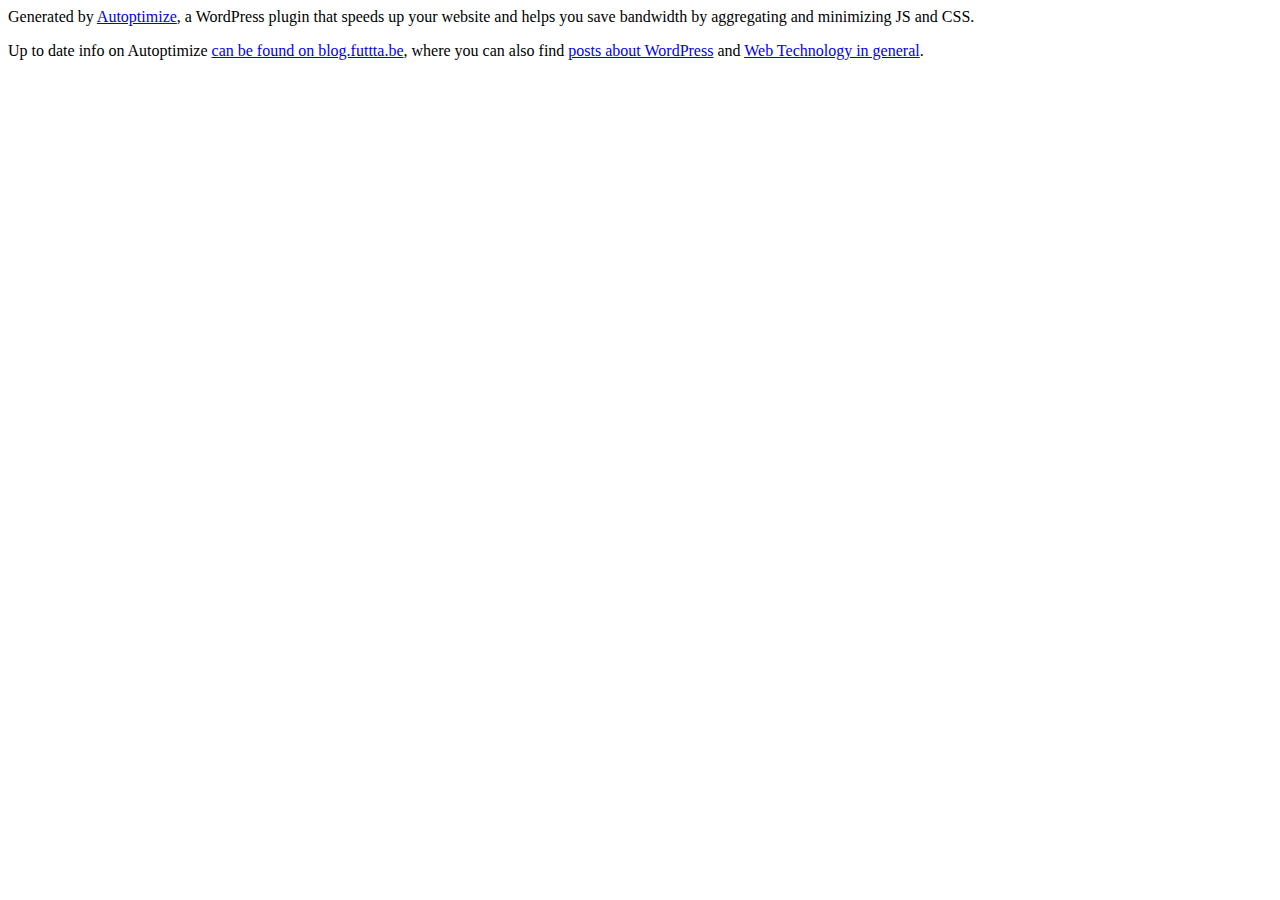
<file: wp-content/plugins/autoptimize/classes/external/index.html>
<html><body><p>Generated by <a href="http://wordpress.org/extend/plugins/autoptimize/">Autoptimize</a>, a WordPress plugin that speeds up your website and helps you save bandwidth by aggregating and minimizing JS and CSS.</p><p>Up to date info on Autoptimize <a href="http://blog.futtta.be/category/autoptimize/" title="more about atoptimize on my blog">can be found on blog.futtta.be</a>, where you can also find <a href="http://blog.futtta.be/category/wordpress" title="blog.futtta.be about WordPress">posts about WordPress</a> and <a href="http://blog.futtta.be/category/internet/" title="about browsers, development and mobile web on blog.futtta.be">Web Technology in general</a>.</p></body></html>
</file>
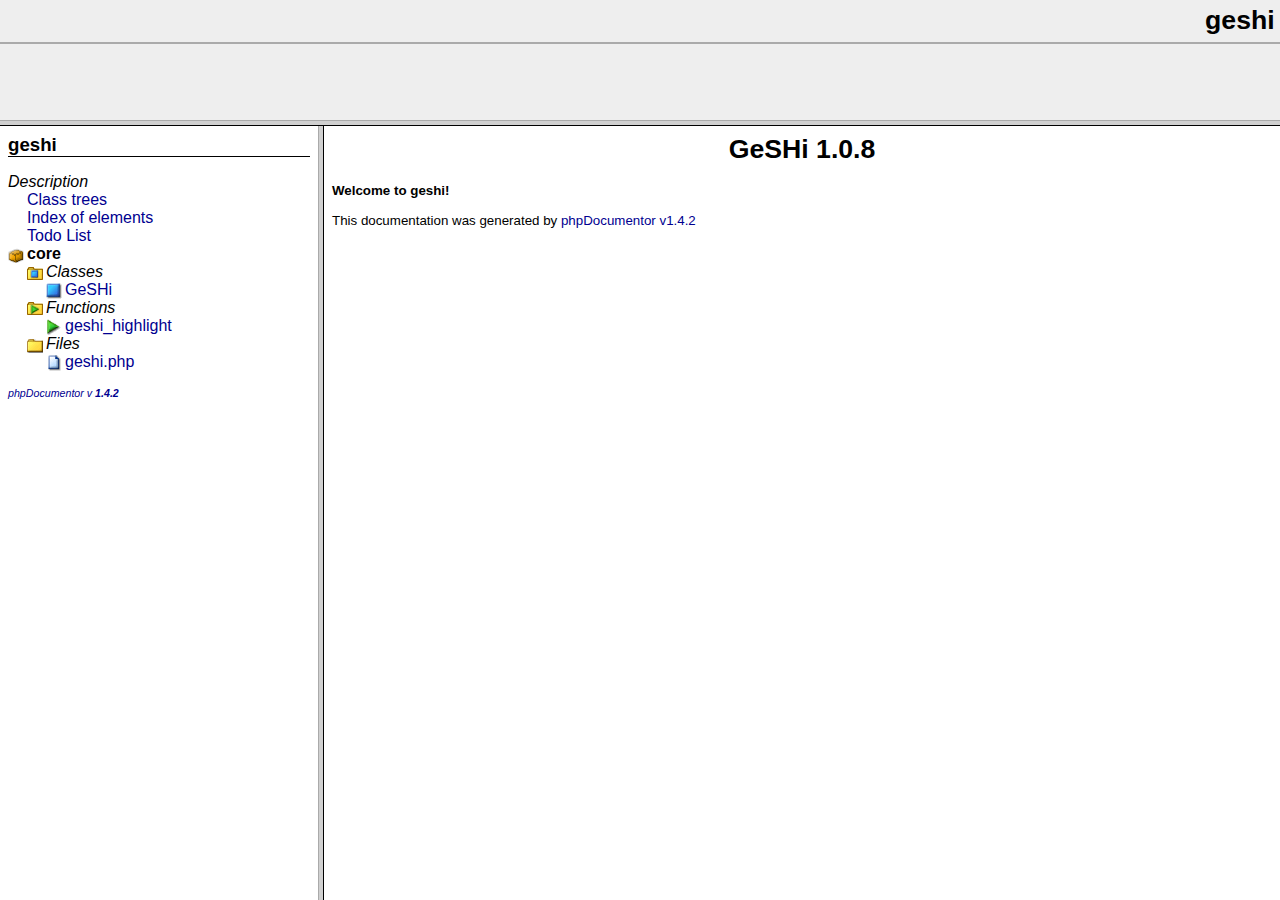
<file: wp-content/plugins/wp-synhighlight/geshi/docs/api/index.html>
<?xml version="1.0" encoding="iso-8859-1"?>
<!DOCTYPE html 
     PUBLIC "-//W3C//DTD XHTML 1.0 Transitional//FR"
     "http://www.w3.org/TR/xhtml1/DTD/xhtml1-frameset.dtd">
   <html xmlns="http://www.w3.org/1999/xhtml">
<head>
	<!-- Generated by phpDocumentor on Thu, 25 Dec 2008 14:34:34 +0100  -->
  <title>GeSHi 1.0.8</title>
  <meta http-equiv='Content-Type' content='text/html; charset=iso-8859-1'/>
</head>

<FRAMESET rows='120,*'>
	<FRAME src='packages.html' name='left_top' frameborder="1" bordercolor="#999999">
	<FRAMESET cols='25%,*'>
		<FRAME src='li_geshi.html' name='left_bottom' frameborder="1" bordercolor="#999999">
		<FRAME src='blank.html' name='right' frameborder="1" bordercolor="#999999">
	</FRAMESET>
	<NOFRAMES>
		<H2>Frame Alert</H2>
		<P>This document is designed to be viewed using the frames feature.
		If you see this message, you are using a non-frame-capable web client.</P>
	</NOFRAMES>
</FRAMESET>
</HTML>
</file>
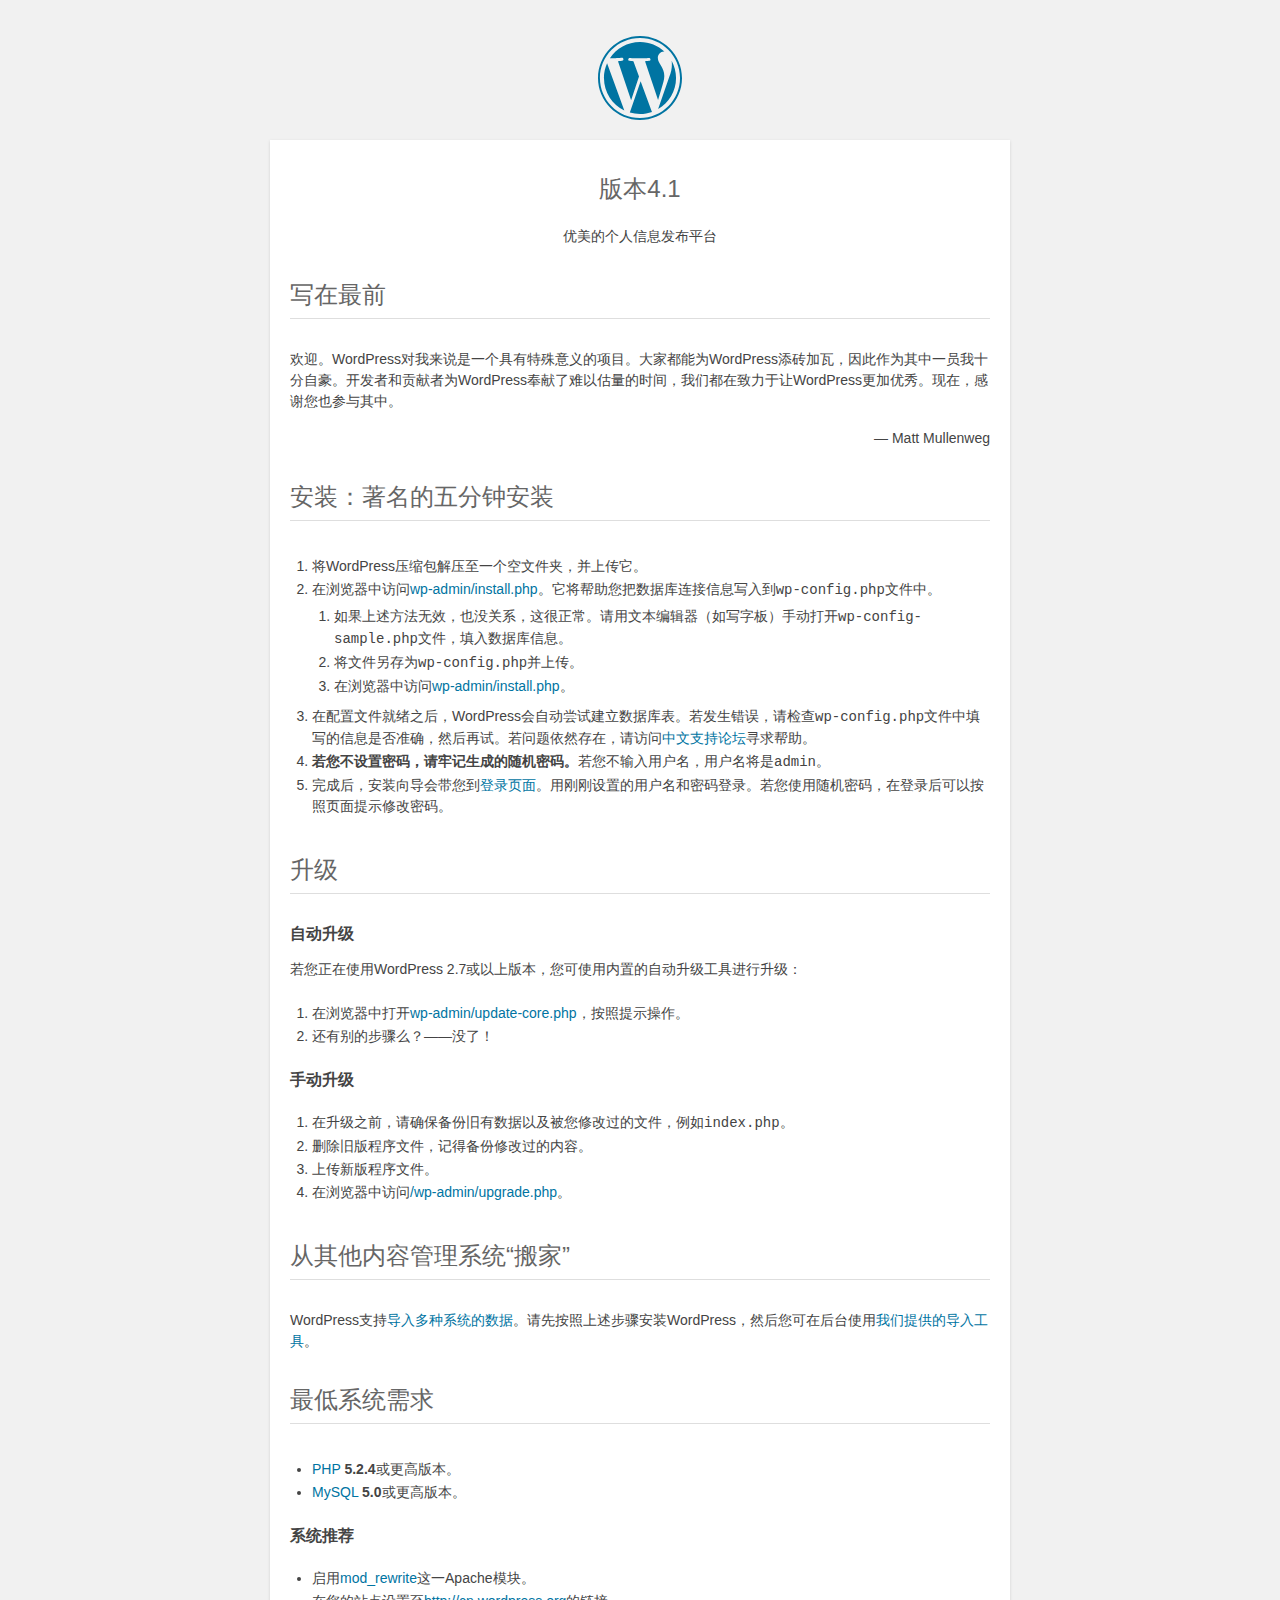
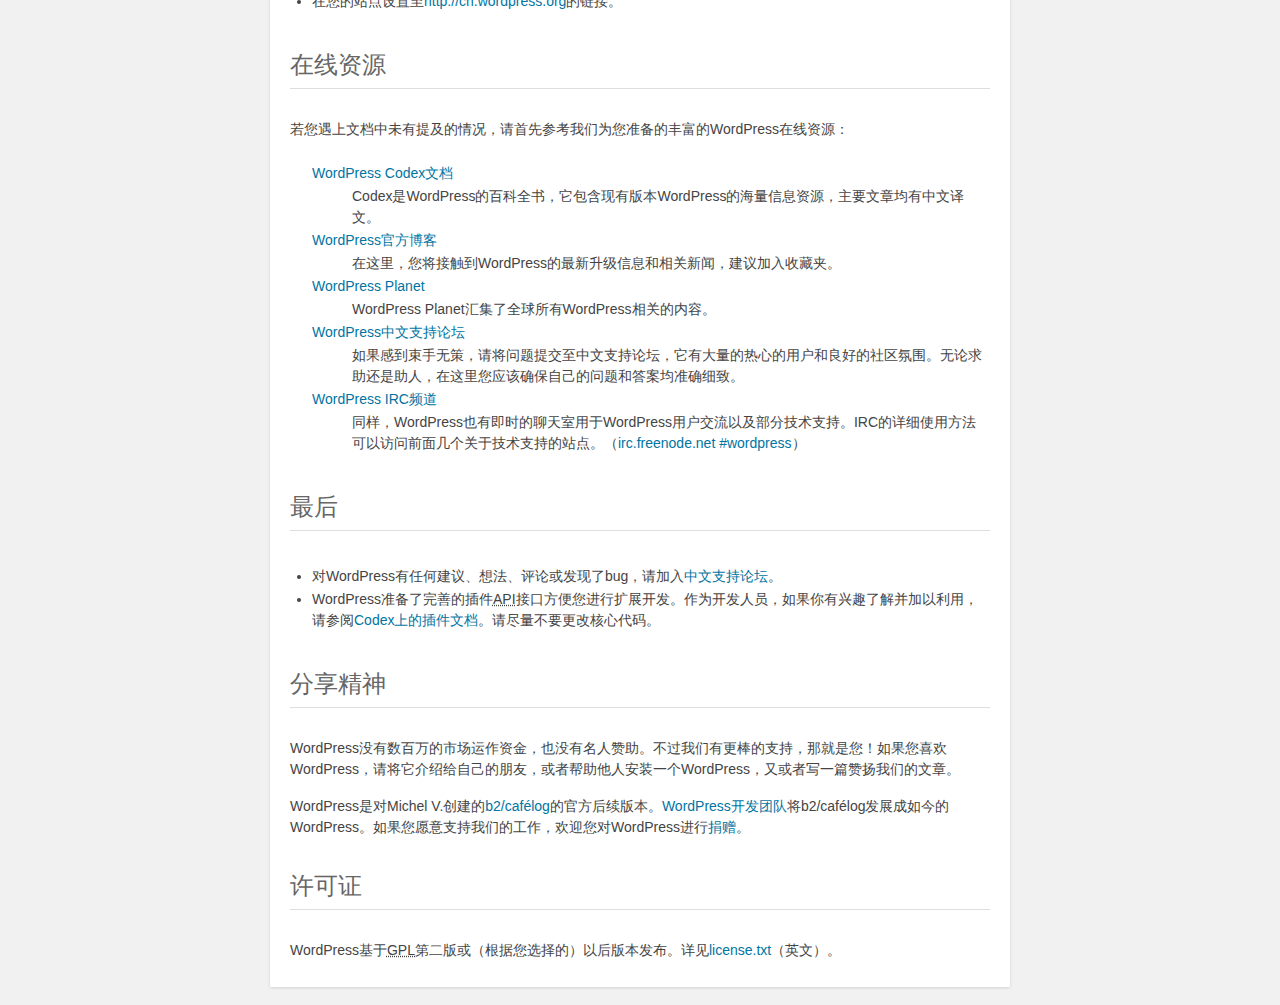
<file: readme.html>
<!DOCTYPE html>
<html>
<head>
	<meta name="viewport" content="width=device-width" />
	<meta http-equiv="Content-Type" content="text/html; charset=utf-8" />
	<title>WordPress &#8250; 说明</title>
	<link rel="stylesheet" href="wp-admin/css/install.css?ver=20100228" type="text/css" />
</head>
<body>
<h1 id="logo">
	<a href="https://wordpress.org/"><img alt="WordPress" src="wp-admin/images/wordpress-logo.png" /></a>
	<br /> 版本4.1
</h1>
<p style="text-align: center">优美的个人信息发布平台</p>

<h1>写在最前</h1>
<p>欢迎。WordPress对我来说是一个具有特殊意义的项目。大家都能为WordPress添砖加瓦，因此作为其中一员我十分自豪。开发者和贡献者为WordPress奉献了难以估量的时间，我们都在致力于让WordPress更加优秀。现在，感谢您也参与其中。</p>
<p style="text-align: right">&#8212; Matt Mullenweg</p>

<h1>安装：著名的五分钟安装</h1>
<ol>
	<li>将WordPress压缩包解压至一个空文件夹，并上传它。</li>
	<li>在浏览器中访问<span class="file"><a href="wp-admin/install.php">wp-admin/install.php</a></span>。它将帮助您把数据库连接信息写入到<code>wp-config.php</code>文件中。
		<ol>
			<li>如果上述方法无效，也没关系，这很正常。请用文本编辑器（如写字板）手动打开<code>wp-config-sample.php</code>文件，填入数据库信息。</li>
			<li>将文件另存为<code>wp-config.php</code>并上传。</li>
			<li>在浏览器中访问<span class="file"><a href="wp-admin/install.php">wp-admin/install.php</a></span>。</li>
		</ol>
	</li>
	<li>在配置文件就绪之后，WordPress会自动尝试建立数据库表。若发生错误，请检查<code>wp-config.php</code>文件中填写的信息是否准确，然后再试。若问题依然存在，请访问<a href="http://zh-cn.forums.wordpress.org/" title="WordPress支持论坛">中文支持论坛</a>寻求帮助。</li>
	<li><strong>若您不设置密码，请牢记生成的随机密码。</strong>若您不输入用户名，用户名将是<code>admin</code>。</li>
	<li>完成后，安装向导会带您到<a href="wp-login.php">登录页面</a>。用刚刚设置的用户名和密码登录。若您使用随机密码，在登录后可以按照页面提示修改密码。</li>
</ol>

<h1>升级</h1>
<h2>自动升级</h2>
<p>若您正在使用WordPress 2.7或以上版本，您可使用内置的自动升级工具进行升级：</p>
<ol>
	<li>在浏览器中打开<span class="file"><a href="wp-admin/update-core.php">wp-admin/update-core.php</a></span>，按照提示操作。</li>
	<li>还有别的步骤么？——没了！</li>
</ol>

<h2>手动升级</h2>
<ol>
	<li>在升级之前，请确保备份旧有数据以及被您修改过的文件，例如<code>index.php</code>。</li>
	<li>删除旧版程序文件，记得备份修改过的内容。</li>
	<li>上传新版程序文件。</li>
	<li>在浏览器中访问<span class="file"><a href="wp-admin/upgrade.php">/wp-admin/upgrade.php</a>。</span></li>
</ol>

<h1>从其他内容管理系统“搬家”</h1>
<p>WordPress支持<a href="http://codex.wordpress.org/Importing_Content">导入多种系统的数据</a>。请先按照上述步骤安装WordPress，然后您可在后台使用<a href="wp-admin/import.php" title="导入WordPress">我们提供的导入工具</a>。</p>

<h1>最低系统需求</h1>
<ul>
	<li><a href="http://php.net/">PHP</a> <strong>5.2.4</strong>或更高版本。</li>
	<li><a href="http://www.mysql.com/">MySQL</a> <strong>5.0</strong>或更高版本。</li>
</ul>

<h2>系统推荐</h2>
<ul>
	<li>启用<a href="http://httpd.apache.org/docs/2.2/mod/mod_rewrite.html">mod_rewrite</a>这一Apache模块。</li>
	<li>在您的站点设置至<a href="http://cn.wordpress.org/">http://cn.wordpress.org</a>的链接。</li>
</ul>

<h1>在线资源</h1>
<p>若您遇上文档中未有提及的情况，请首先参考我们为您准备的丰富的WordPress在线资源：</p>
<dl>
	<dt><a href="http://codex.wordpress.org/">WordPress Codex文档</a></dt>
		<dd>Codex是WordPress的百科全书，它包含现有版本WordPress的海量信息资源，主要文章均有中文译文。</dd>
	<dt><a href="https://wordpress.org/news/">WordPress官方博客</a></dt>
		<dd>在这里，您将接触到WordPress的最新升级信息和相关新闻，建议加入收藏夹。</dd>
	<dt><a href="https://planet.wordpress.org/">WordPress Planet</a></dt>
		<dd>WordPress Planet汇集了全球所有WordPress相关的内容。</dd>
	<dt><a href="https://zh-cn.forums.wordpress.org/forum/issues">WordPress中文支持论坛</a></dt>
		<dd>如果感到束手无策，请将问题提交至中文支持论坛，它有大量的热心的用户和良好的社区氛围。无论求助还是助人，在这里您应该确保自己的问题和答案均准确细致。</dd>
	<dt><a href="http://codex.wordpress.org/IRC">WordPress IRC频道</a></dt>
		<dd>同样，WordPress也有即时的聊天室用于WordPress用户交流以及部分技术支持。IRC的详细使用方法可以访问前面几个关于技术支持的站点。（<a href="irc://irc.freenode.net/wordpress">irc.freenode.net #wordpress</a>）</dd>
</dl>

<h1>最后</h1>
<ul>
	<li>对WordPress有任何建议、想法、评论或发现了bug，请加入<a href="http://zh-cn.forums.wordpress.org/">中文支持论坛</a>。</li>
	<li>WordPress准备了完善的插件<abbr title="应用编程接口">API</abbr>接口方便您进行扩展开发。作为开发人员，如果你有兴趣了解并加以利用，请参阅<a href="http://codex.wordpress.org/Plugin_API">Codex上的插件文档</a>。请尽量不要更改核心代码。</li>
</ul>

<h1>分享精神</h1>
<p>WordPress没有数百万的市场运作资金，也没有名人赞助。不过我们有更棒的支持，那就是您！如果您喜欢WordPress，请将它介绍给自己的朋友，或者帮助他人安装一个WordPress，又或者写一篇赞扬我们的文章。</p>

<p>WordPress是对Michel V.创建的<a href="http://cafelog.com/">b2/caf&#233;log</a>的官方后续版本。<a href="http://wordpress.org/about/">WordPress开发团队</a>将b2/caf&#233;log发展成如今的WordPress。如果您愿意支持我们的工作，欢迎您对WordPress进行<a href="http://wordpress.org/donate/">捐赠</a>。</p>

<h1>许可证</h1>
<p>WordPress基于<abbr title="GNU通用公共许可证">GPL</abbr>第二版或（根据您选择的）以后版本发布。详见<a href="license.txt">license.txt</a>（英文）。</p>

</body>
</html>
</file>
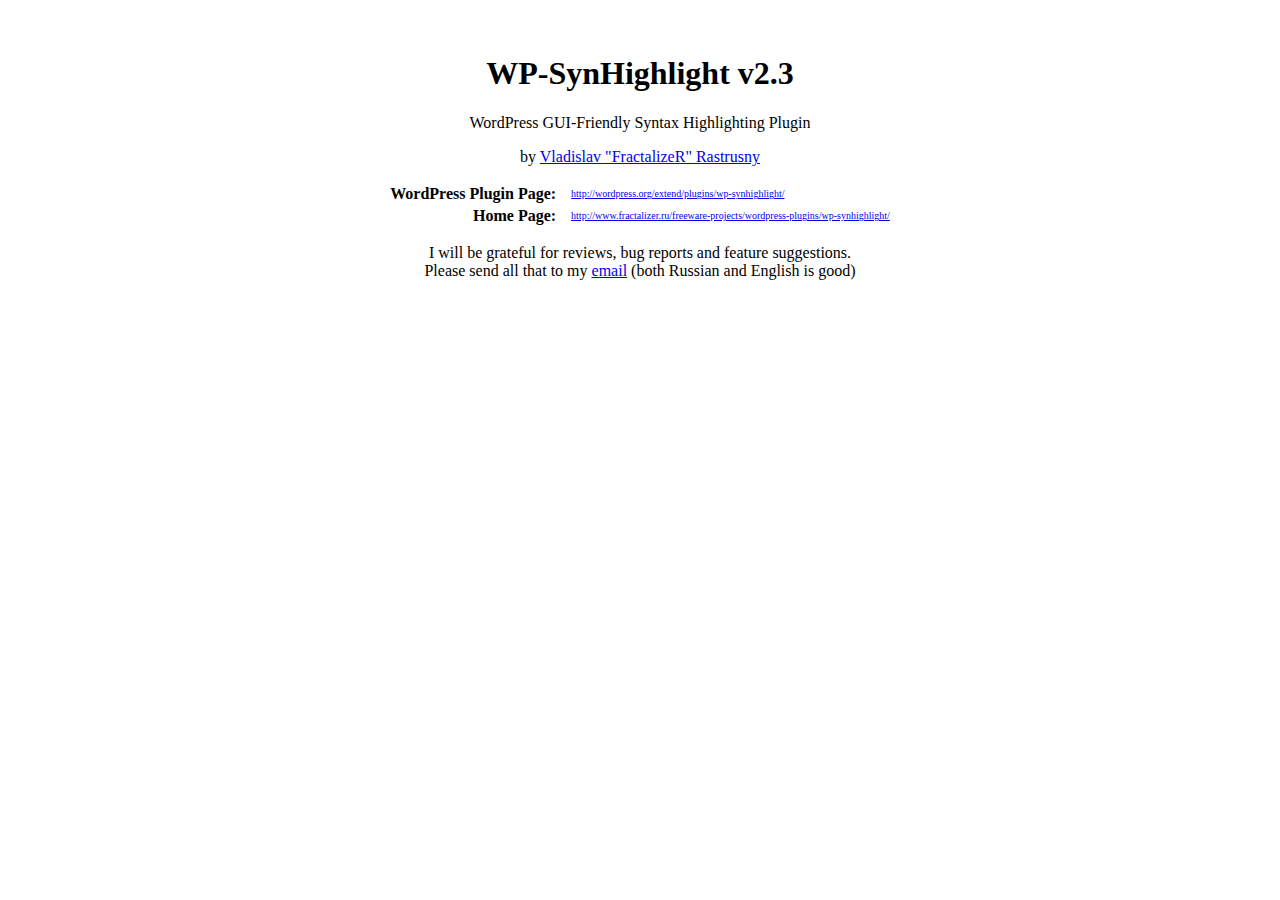
<file: wp-content/plugins/wp-synhighlight/About.html>
<!DOCTYPE html PUBLIC "-//W3C//DTD XHTML 1.0 Transitional//EN" "http://www.w3.org/TR/xhtml1/DTD/xhtml1-transitional.dtd">
<html xmlns="http://www.w3.org/1999/xhtml">
<head>
<meta http-equiv="Content-Type" content="text/html; charset=windows-1251" />
<title>About WP-SynHighlight</title>
<style type="text/css">
<!--
.small-links {
	font-size: x-small;
}
-->
</style>
</head>
<body>
<p align="center">&nbsp;</p>
<h1 align="center">WP-SynHighlight v2.3</h1>
<p align="center">WordPress GUI-Friendly Syntax Highlighting Plugin</p>
<p align="center">by <a href="mailto:FractalizeR@yandex.ru">Vladislav &quot;FractalizeR&quot; Rastrusny</a></p>
<table border="0" align="center">
  <tr>
    <th align="right" scope="row">WordPress Plugin Page: </th>
    <td width="7">&nbsp;</td>
    <td class="small-links"><a href="http://wordpress.org/extend/plugins/wp-synhighlight/" title="Downloads, statistics, etc." target="_blank">http://wordpress.org/extend/plugins/wp-synhighlight/</a></td>
  </tr>
  <tr>
    <th align="right" scope="row">Home Page:</th>
    <td width="7">&nbsp;</td>
    <td class="small-links"><a href="http://www.fractalizer.ru/freeware-projects/wordpress-plugins/wp-synhighlight/" title="Examples, basic info etc." target="_blank">http://www.fractalizer.ru/freeware-projects/wordpress-plugins/wp-synhighlight/</a></td>
  </tr>
</table>
<p align="center">I will be grateful for reviews, bug reports and feature suggestions.<br />
  Please send all that to my <a href="mailto:FractalizeR@yandex.ru">email</a> (both Russian and English is good)</p>
</body>
</html>
</file>
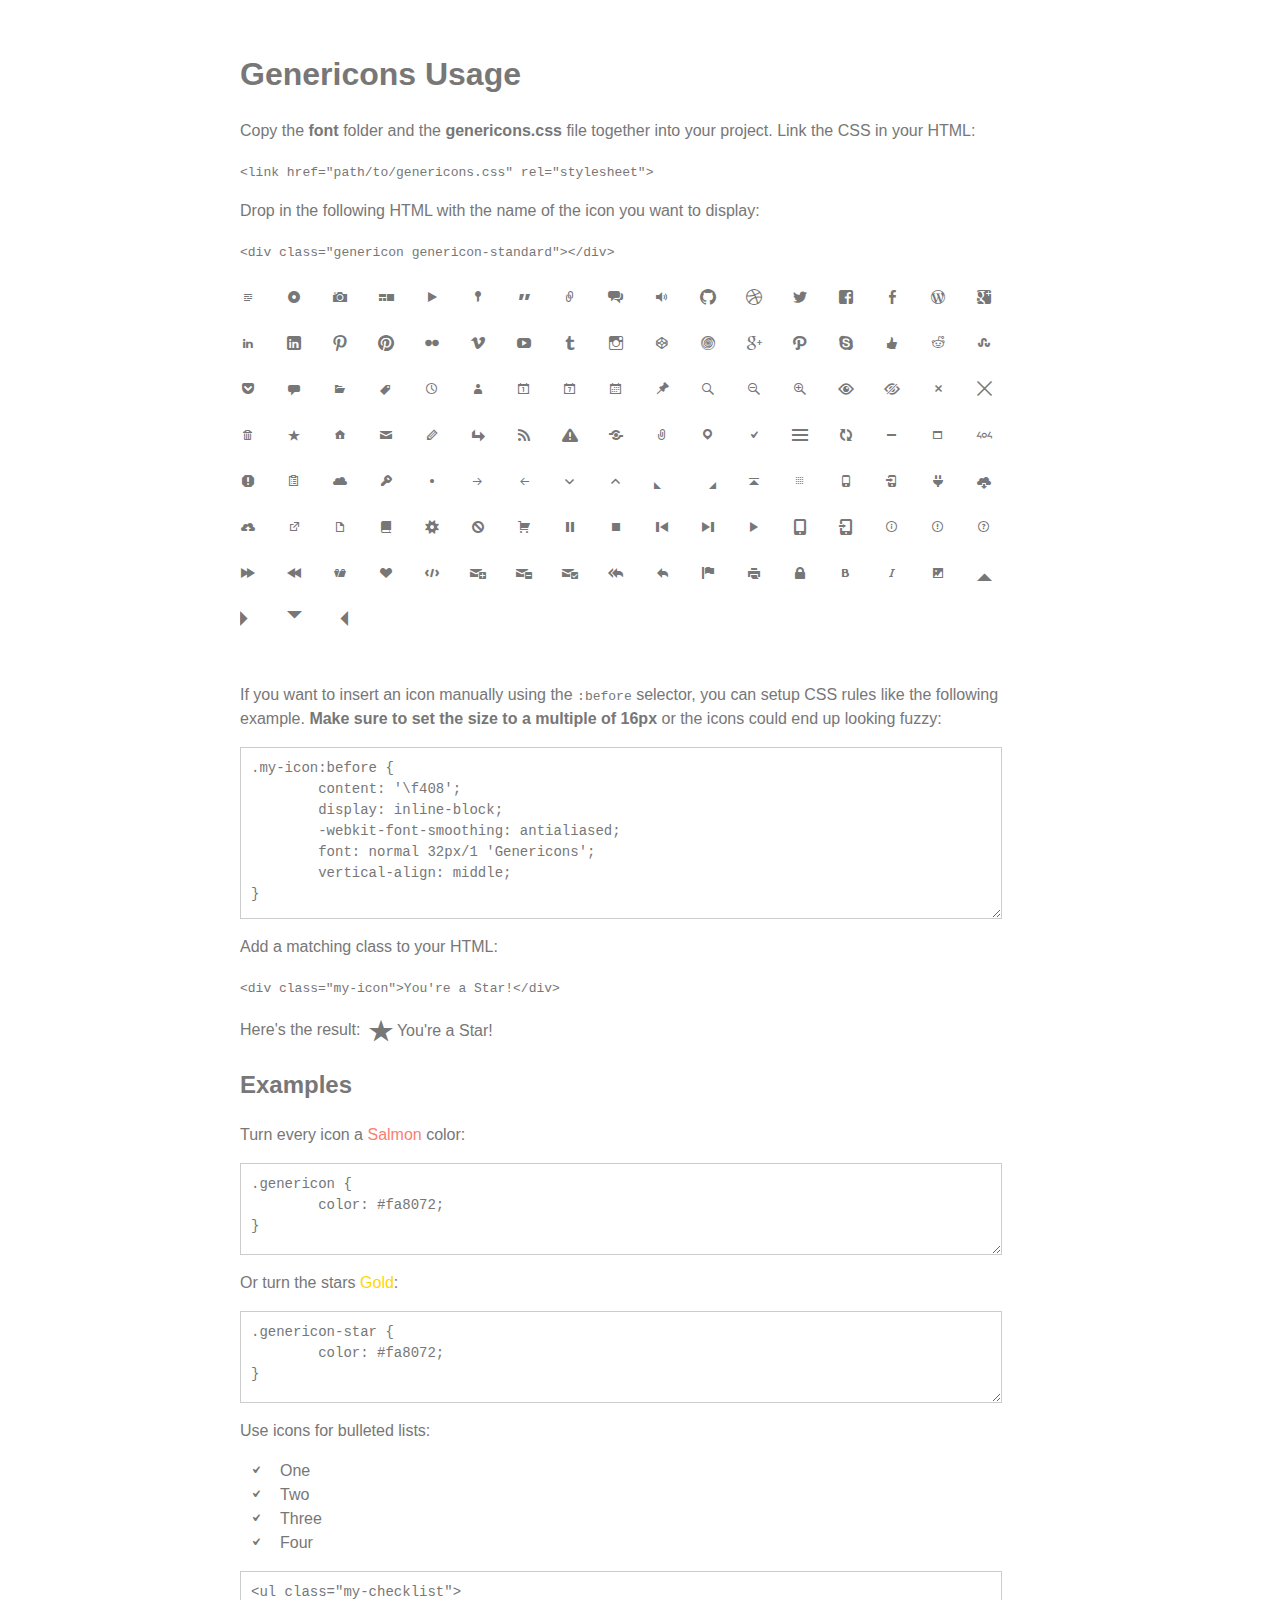
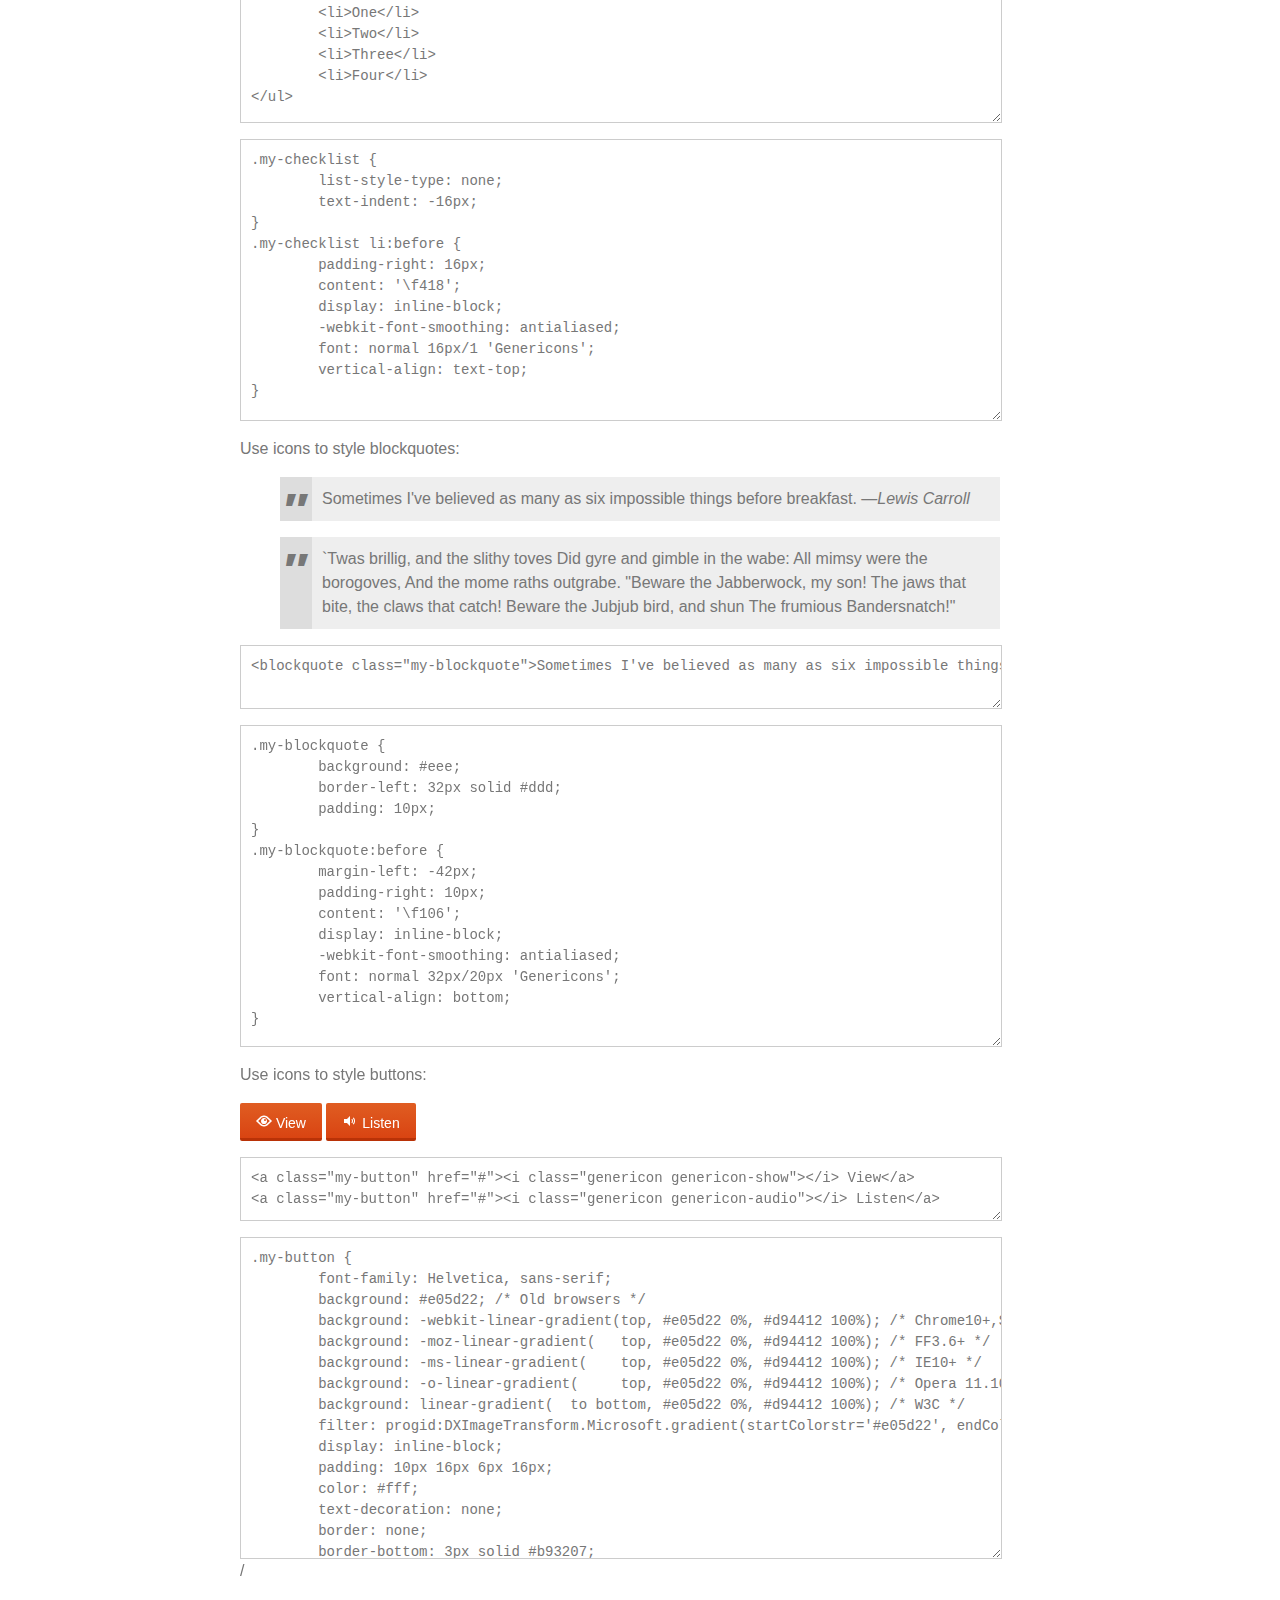
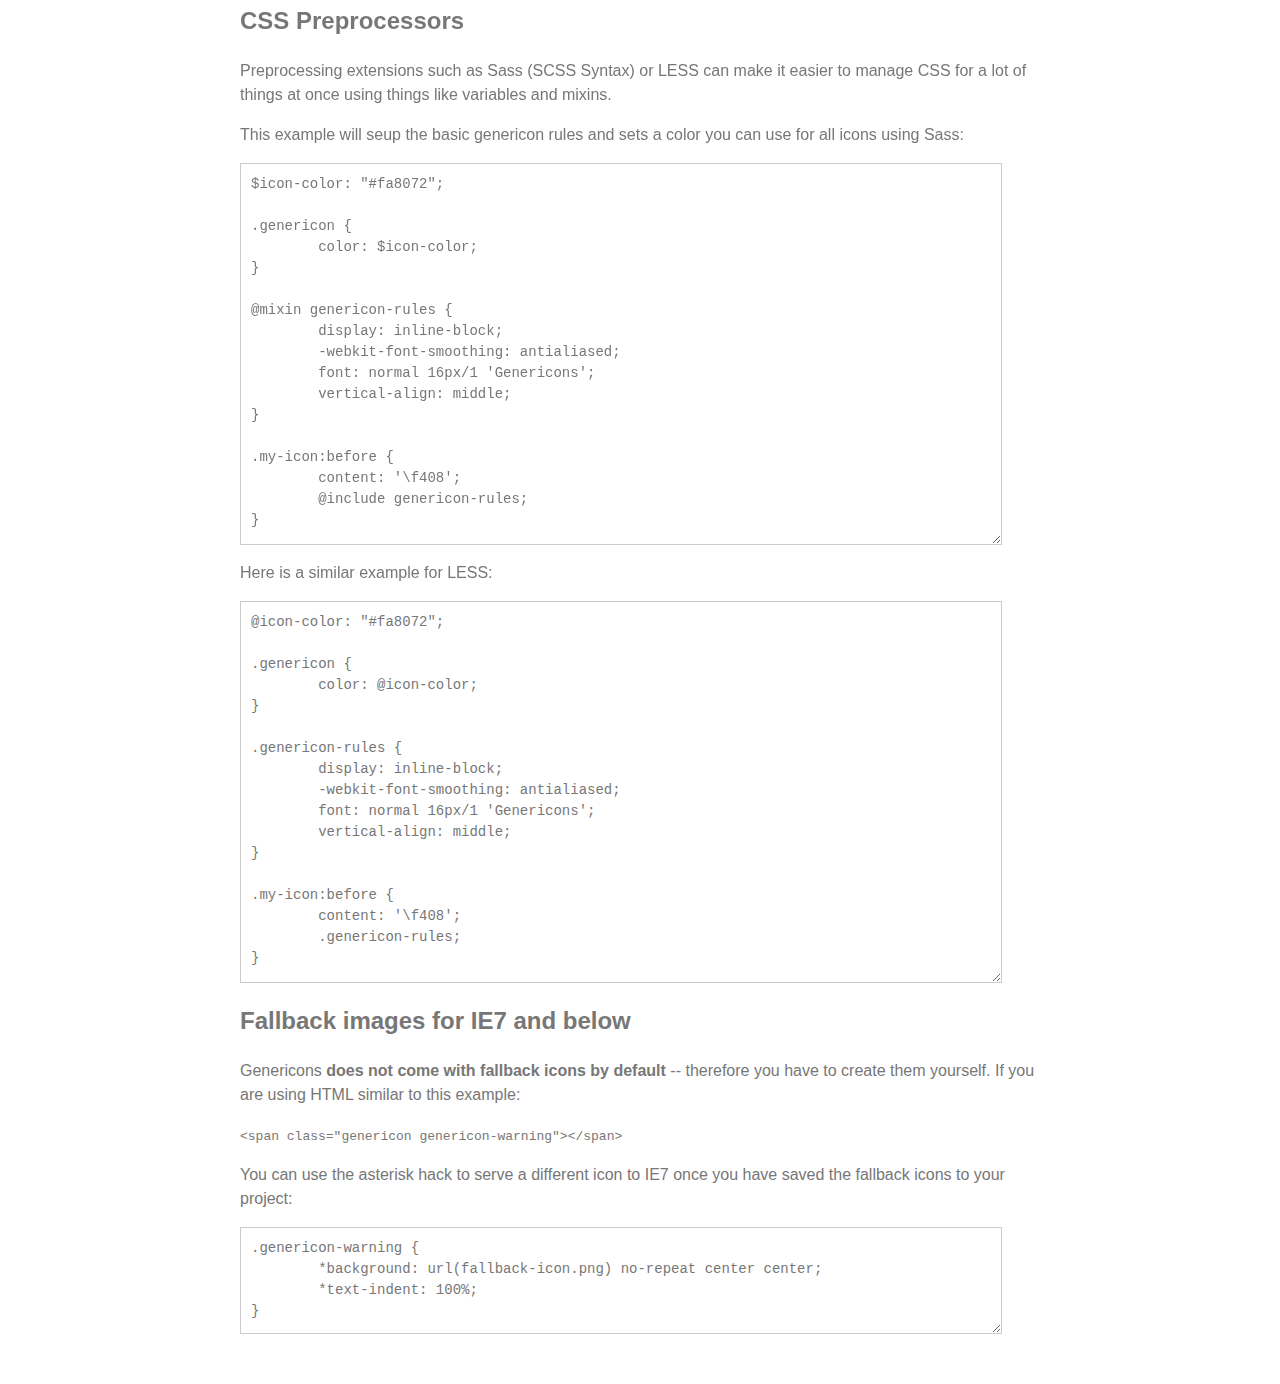
<file: wp-content/themes/twentyfourteen/genericons/example.html>
<!DOCTYPE html>
<html dir="ltr" lang="en">
<head>
<title>Genericons</title>
<link rel="stylesheet" href="genericons.css">
<style type="text/css">
body {
	font-family: sans-serif;
	line-height: 1.5;
	width: 800px;
	margin: 50px auto;
	color: #777;
	background: white;
}
.icons {
	overflow: hidden;
	padding: 10px 0;
}
.icons div {
	cursor: pointer;
	float: left;
	margin: 0 30px 30px 0;
}
.icons:hover div {
	background: #f7f7f7;
}
.code {
        display: block;
        font: 14px/1.5 monospace;
        width: 740px;
        white-space: pre;
        border: 1px solid #ccc;
        padding: 10px;
        color: #777;
        overflow: auto;
}
.my-icon:before {
	content: '\f408';
        display: inline-block;
        -webkit-font-smoothing: antialiased;
        font: normal 32px/1 'Genericons';
        vertical-align: middle;
}
/* For the Examples */
.my-checklist {
	list-style-type: none;
	text-indent: -16px;
}
.my-checklist li:before {
	padding-right: 16px;
	content: '\f418';
        display: inline-block;
        -webkit-font-smoothing: antialiased;
        font: normal 16px/1 'Genericons';
        vertical-align: text-top;
}
.my-blockquote {
	background: #eee;
	border-left: 32px solid #ddd;
	padding: 10px;
}
.my-blockquote:before {
	margin-left: -42px;
	padding-right: 10px;
        content: '\f106';
        display: inline-block;
        -webkit-font-smoothing: antialiased;
        font: normal 32px/20px 'Genericons';
        vertical-align: bottom;
}
.my-button {
	font-family: Helvetica, sans-serif;
	font-size: 14px;
	background: #e05d22; /* Old browsers */
	background: -webkit-linear-gradient(top, #e05d22 0%, #d94412 100%); /* Chrome10+,Safari5.1+ */
	background: -moz-linear-gradient(   top, #e05d22 0%, #d94412 100%); /* FF3.6+ */
	background: -ms-linear-gradient(    top, #e05d22 0%, #d94412 100%); /* IE10+ */
	background: -o-linear-gradient(     top, #e05d22 0%, #d94412 100%); /* Opera 11.10+ */
	background: linear-gradient(  to bottom, #e05d22 0%, #d94412 100%); /* W3C */
	filter: progid:DXImageTransform.Microsoft.gradient(startColorstr='#e05d22', endColorstr='#d94412', GradientType=0); /* IE6-9 */
	display: inline-block;
	padding: 10px 16px 4px 16px;
	color: #fff;
	text-decoration: none;
	border: none;
	border-bottom: 3px solid #b93207;
	border-radius: 2px;
}
.my-button:hover,
.my-button:focus {
	background: #ed6a31; /* Old browsers */
	background: -webkit-linear-gradient(top, #ed6a31 0%, #e55627 100%); /* Chrome10+,Safari5.1+ */
	background: -moz-linear-gradient(   top, #ed6a31 0%, #e55627 100%); /* FF3.6+ */
	background: -ms-linear-gradient(    top, #ed6a31 0%, #e55627 100%); /* IE10+ */
	background: -o-linear-gradient(     top, #ed6a31 0%, #e55627 100%); /* Opera 11.10+ */
	background: linear-gradient(  to bottom, #ed6a31 0%, #e55627 100%); /* W3C */
	filter: progid:DXImageTransform.Microsoft.gradient(startColorstr='#ed6a31', endColorstr='#e55627', GradientType=0); /* IE6-9 */
	outline: none;
}
.my-button:active {
	background: #d94412; /* Old browsers */
	background: -webkit-linear-gradient(top, #d94412 0%, #e05d22 100%); /* Chrome10+,Safari5.1+ */
	background: -moz-linear-gradient(   top, #d94412 0%, #e05d22 100%); /* FF3.6+ */
	background: -ms-linear-gradient(    top, #d94412 0%, #e05d22 100%); /* IE10+ */
	background: -o-linear-gradient(     top, #d94412 0%, #e05d22 100%); /* Opera 11.10+ */
	background: linear-gradient(  to bottom, #d94412 0%, #e05d22 100%); /* W3C */
	filter: progid:DXImageTransform.Microsoft.gradient(startColorstr='#d94412', endColorstr='#e05d22', GradientType=0); /* IE6-9 */
	border: none;
	border-top: 3px solid #b93207;
	padding: 6px 16px 7px 16px;
}
</style>
</head>
<body>

<div class="section">

	<h1>Genericons Usage</h1>

	<p>Copy the <strong>font</strong> folder and the <strong>genericons.css</strong> file together into your project. Link the CSS in your HTML:</p>

	<p><code>&lt;link href="path/to/genericons.css" rel="stylesheet"&gt;</code></p>

	<p>Drop in the following HTML with the name of the icon you want to display:</p>

	<p><code>&lt;div class="genericon genericon-standard"&gt;&lt;/div&gt;</code></p>

	<div class="icons">
	
		<!-- post formats -->
		<div alt="f100" class="genericon genericon-standard"></div>
		<div alt="f101" class="genericon genericon-aside"></div>
		<div alt="f102" class="genericon genericon-image"></div>
		<div alt="f103" class="genericon genericon-gallery"></div>
		<div alt="f104" class="genericon genericon-video"></div>
		<div alt="f105" class="genericon genericon-status"></div>
		<div alt="f106" class="genericon genericon-quote"></div>
		<div alt="f107" class="genericon genericon-link"></div>
		<div alt="f108" class="genericon genericon-chat"></div>
		<div alt="f109" class="genericon genericon-audio"></div>

		<!-- social icons -->
		<div alt="f200" class="genericon genericon-github"></div>
		<div alt="f201" class="genericon genericon-dribbble"></div>
		<div alt="f202" class="genericon genericon-twitter"></div>
		<div alt="f203" class="genericon genericon-facebook"></div>
		<div alt="f204" class="genericon genericon-facebook-alt"></div>
		<div alt="f205" class="genericon genericon-wordpress"></div>
		<div alt="f206" class="genericon genericon-googleplus"></div>
		<div alt="f207" class="genericon genericon-linkedin"></div>
		<div alt="f208" class="genericon genericon-linkedin-alt"></div>
		<div alt="f209" class="genericon genericon-pinterest"></div>
		<div alt="f210" class="genericon genericon-pinterest-alt"></div>
		<div alt="f211" class="genericon genericon-flickr"></div>
		<div alt="f212" class="genericon genericon-vimeo"></div>
		<div alt="f213" class="genericon genericon-youtube"></div>
		<div alt="f214" class="genericon genericon-tumblr"></div>
		<div alt="f215" class="genericon genericon-instagram"></div>
		<div alt="f216" class="genericon genericon-codepen"></div>
		<div alt="f217" class="genericon genericon-polldaddy"></div>
		<div alt="f218" class="genericon genericon-googleplus-alt"></div>
		<div alt="f219" class="genericon genericon-path"></div>
		<div alt="f220" class="genericon genericon-skype"></div>
		<div alt="f221" class="genericon genericon-digg"></div>
		<div alt="f222" class="genericon genericon-reddit"></div>
		<div alt="f223" class="genericon genericon-stumbleupon"></div>
		<div alt="f224" class="genericon genericon-pocket"></div>

		<!-- meta icons -->
		<div alt="f300" class="genericon genericon-comment"></div>
		<div alt="f301" class="genericon genericon-category"></div>
		<div alt="f302" class="genericon genericon-tag"></div>
		<div alt="f303" class="genericon genericon-time"></div>
		<div alt="f304" class="genericon genericon-user"></div>
		<div alt="f305" class="genericon genericon-day"></div>
		<div alt="f306" class="genericon genericon-week"></div>
		<div alt="f307" class="genericon genericon-month"></div>
		<div alt="f308" class="genericon genericon-pinned"></div>

		<!-- other icons -->
		<div alt="f400" class="genericon genericon-search"></div>
		<div alt="f401" class="genericon genericon-unzoom"></div>
		<div alt="f402" class="genericon genericon-zoom"></div>
		<div alt="f403" class="genericon genericon-show"></div>
		<div alt="f404" class="genericon genericon-hide"></div>
		<div alt="f405" class="genericon genericon-close"></div>
		<div alt="f406" class="genericon genericon-close-alt"></div>
		<div alt="f407" class="genericon genericon-trash"></div>
		<div alt="f408" class="genericon genericon-star"></div>
		<div alt="f409" class="genericon genericon-home"></div>
		<div alt="f410" class="genericon genericon-mail"></div>
		<div alt="f411" class="genericon genericon-edit"></div>
		<div alt="f412" class="genericon genericon-reply"></div>
		<div alt="f413" class="genericon genericon-feed"></div>
		<div alt="f414" class="genericon genericon-warning"></div>
		<div alt="f415" class="genericon genericon-share"></div>
		<div alt="f416" class="genericon genericon-attachment"></div>
		<div alt="f417" class="genericon genericon-location"></div>
		<div alt="f418" class="genericon genericon-checkmark"></div>
		<div alt="f419" class="genericon genericon-menu"></div>
		<div alt="f420" class="genericon genericon-refresh"></div>
		<div alt="f421" class="genericon genericon-minimize"></div>
		<div alt="f422" class="genericon genericon-maximize"></div>
		<div alt="f423" class="genericon genericon-404"></div>
		<div alt="f424" class="genericon genericon-spam"></div>
		<div alt="f425" class="genericon genericon-summary"></div>
		<div alt="f426" class="genericon genericon-cloud"></div>
		<div alt="f427" class="genericon genericon-key"></div>
		<div alt="f428" class="genericon genericon-dot"></div>
		<div alt="f429" class="genericon genericon-next"></div>
		<div alt="f430" class="genericon genericon-previous"></div>
		<div alt="f431" class="genericon genericon-expand"></div>
		<div alt="f432" class="genericon genericon-collapse"></div>
		<div alt="f433" class="genericon genericon-dropdown"></div>
		<div alt="f434" class="genericon genericon-dropdown-left"></div>
		<div alt="f435" class="genericon genericon-top"></div>
		<div alt="f436" class="genericon genericon-draggable"></div>
		<div alt="f437" class="genericon genericon-phone"></div>
		<div alt="f438" class="genericon genericon-send-to-phone"></div>
		<div alt="f439" class="genericon genericon-plugin"></div>
		<div alt="f440" class="genericon genericon-cloud-download"></div>
		<div alt="f441" class="genericon genericon-cloud-upload"></div>
		<div alt="f442" class="genericon genericon-external"></div>
		<div alt="f443" class="genericon genericon-document"></div>
		<div alt="f444" class="genericon genericon-book"></div>
		<div alt="f445" class="genericon genericon-cog"></div>
		<div alt="f446" class="genericon genericon-unapprove"></div>
		<div alt="f447" class="genericon genericon-cart"></div>
		<div alt="f448" class="genericon genericon-pause"></div>
		<div alt="f449" class="genericon genericon-stop"></div>
		<div alt="f450" class="genericon genericon-skip-back"></div>
		<div alt="f451" class="genericon genericon-skip-ahead"></div>
		<div alt="f452" class="genericon genericon-play"></div>
		<div alt="f453" class="genericon genericon-tablet"></div>
		<div alt="f454" class="genericon genericon-send-to-tablet"></div>
		<div alt="f455" class="genericon genericon-info"></div>
		<div alt="f456" class="genericon genericon-notice"></div>
		<div alt="f457" class="genericon genericon-help"></div>
		<div alt="f458" class="genericon genericon-fastforward"></div>
		<div alt="f459" class="genericon genericon-rewind"></div>
		<div alt="f460" class="genericon genericon-portfolio"></div>
		<div alt="f461" class="genericon genericon-heart"></div>
		<div alt="f462" class="genericon genericon-code"></div>
		<div alt="f463" class="genericon genericon-subscribe"></div>
		<div alt="f464" class="genericon genericon-unsubscribe"></div>
		<div alt="f465" class="genericon genericon-subscribed"></div>
		<div alt="f466" class="genericon genericon-reply-alt"></div>
		<div alt="f467" class="genericon genericon-reply-single"></div>
		<div alt="f468" class="genericon genericon-flag"></div>
		<div alt="f469" class="genericon genericon-print"></div>
		<div alt="f470" class="genericon genericon-lock"></div>
		<div alt="f471" class="genericon genericon-bold"></div>
		<div alt="f472" class="genericon genericon-italic"></div>
		<div alt="f473" class="genericon genericon-picture"></div>

		<!-- generic shapes -->
		<div alt="f500" class="genericon genericon-uparrow"></div>
		<div alt="f501" class="genericon genericon-rightarrow"></div>
		<div alt="f502" class="genericon genericon-downarrow"></div>
		<div alt="f503" class="genericon genericon-leftarrow"></div>

	</div>

	<p>If you want to insert an icon manually using the <code>:before</code> selector, you can setup CSS rules like the following example. <strong>Make sure to set the size to a multiple of 16px</strong> or the icons could end up looking fuzzy:</p>

<p><textarea class="code" style="min-height: 150px;" onclick="select();">.my-icon:before {
	content: '\f408';
        display: inline-block;
        -webkit-font-smoothing: antialiased;
        font: normal 32px/1 'Genericons';
        vertical-align: middle;
}</textarea></p>

	<p>Add a matching class to your HTML:</p>

	<p><code>&lt;div class="my-icon"&gt;You're a Star!&lt;/div&gt;</code></p>

	<p>Here's the result: <span class="my-icon">You're a Star!</span></p>

	<h2>Examples</h2>

	<p>Turn every icon a <span style="color: #fa8072;">Salmon</span> color:</p>

<p><textarea class="code" style="min-height: 70px" onclick="select();">
.genericon {
	color: #fa8072;
}</textarea></p>

	<p>Or turn the stars <span style="color: #ffd700;">Gold</span>:</p>

<p><textarea class="code" style="min-height: 70px" onclick="select();">
.genericon-star {
	color: #fa8072;
}</textarea></p>

	<p>Use icons for bulleted lists:</p>

	<ul class="my-checklist">
		<li>One</li>
		<li>Two</li>
		<li>Three</li>
		<li>Four</li>
	</ul>

<p><textarea class="code" style="min-height: 130px" onclick="select();">
<ul class="my-checklist">
	<li>One</li>
	<li>Two</li>
	<li>Three</li>
	<li>Four</li>
</ul></textarea></p>

<p><textarea class="code" style="min-height: 260px;" onclick="select();">
.my-checklist {
	list-style-type: none;
	text-indent: -16px;
}
.my-checklist li:before {
	padding-right: 16px;
	content: '\f418';
        display: inline-block;
        -webkit-font-smoothing: antialiased;
        font: normal 16px/1 'Genericons';
        vertical-align: text-top;
}</textarea></p>

	<p>Use icons to style blockquotes:</p>

	<blockquote class="my-blockquote">Sometimes I've believed as many as six impossible things before breakfast. &mdash;<em>Lewis Carroll</em></blockquote>
	<blockquote class="my-blockquote">`Twas brillig, and the slithy toves Did gyre and gimble in the wabe: All mimsy were the borogoves, And the mome raths outgrabe. "Beware the Jabberwock, my son!  The jaws that bite, the claws that catch!  Beware the Jubjub bird, and shun The frumious Bandersnatch!"</blockquote>

<p><textarea class="code" style="min-height: 40px;" onclick="select();"><blockquote class="my-blockquote">Sometimes I've believed as many as six impossible things before breakfast. &mdash;<em>Lewis Carroll</em></blockquote></textarea></p>

<p><textarea class="code" style="min-height: 300px;" onclick="select();">
.my-blockquote {
	background: #eee;
	border-left: 32px solid #ddd;
	padding: 10px;
}
.my-blockquote:before {
	margin-left: -42px;
	padding-right: 10px;
        content: '\f106';
        display: inline-block;
        -webkit-font-smoothing: antialiased;
        font: normal 32px/20px 'Genericons';
        vertical-align: bottom;
} </textarea></p>

	<p>Use icons to style buttons:</p>

	<a class="my-button" href="javascript:void()"><i class="genericon genericon-show"></i> View</a>
	<a class="my-button" href="javascript:void()"><i class="genericon genericon-audio"></i> Listen</a>

<p><textarea class="code" style="min-height: 40px;" onclick="select();"><a class="my-button" href="#"><i class="genericon genericon-show"></i> View</a>
<a class="my-button" href="#"><i class="genericon genericon-audio"></i> Listen</a></textarea></p>

<p><textarea class="code" style="min-height: 300px;" onclick="select();">
.my-button {
	font-family: Helvetica, sans-serif;
	background: #e05d22; /* Old browsers */
	background: -webkit-linear-gradient(top, #e05d22 0%, #d94412 100%); /* Chrome10+,Safari5.1+ */
	background: -moz-linear-gradient(   top, #e05d22 0%, #d94412 100%); /* FF3.6+ */
	background: -ms-linear-gradient(    top, #e05d22 0%, #d94412 100%); /* IE10+ */
	background: -o-linear-gradient(     top, #e05d22 0%, #d94412 100%); /* Opera 11.10+ */
	background: linear-gradient(  to bottom, #e05d22 0%, #d94412 100%); /* W3C */
	filter: progid:DXImageTransform.Microsoft.gradient(startColorstr='#e05d22', endColorstr='#d94412', GradientType=0); /* IE6-9 */
	display: inline-block;
	padding: 10px 16px 6px 16px;
	color: #fff;
	text-decoration: none;
	border: none;
	border-bottom: 3px solid #b93207;
	border-radius: 2px;
}

.my-button:hover,
.my-button:focus {
	background: #ed6a31; /* Old browsers */
	background: -webkit-linear-gradient(top, #ed6a31 0%, #e55627 100%); /* Chrome10+,Safari5.1+ */
	background: -moz-linear-gradient(   top, #ed6a31 0%, #e55627 100%); /* FF3.6+ */
	background: -ms-linear-gradient(    top, #ed6a31 0%, #e55627 100%); /* IE10+ */
	background: -o-linear-gradient(     top, #ed6a31 0%, #e55627 100%); /* Opera 11.10+ */
	background: linear-gradient(  to bottom, #ed6a31 0%, #e55627 100%); /* W3C */
	filter: progid:DXImageTransform.Microsoft.gradient(startColorstr='#ed6a31', endColorstr='#e55627', GradientType=0); /* IE6-9 */
	outline: none;
}

.my-button:active {
	background: #d94412; /* Old browsers */
	background: -webkit-linear-gradient(top, #d94412 0%, #e05d22 100%); /* Chrome10+,Safari5.1+ */
	background: -moz-linear-gradient(   top, #d94412 0%, #e05d22 100%); /* FF3.6+ */
	background: -ms-linear-gradient(    top, #d94412 0%, #e05d22 100%); /* IE10+ */
	background: -o-linear-gradient(     top, #d94412 0%, #e05d22 100%); /* Opera 11.10+ */
	background: linear-gradient(  to bottom, #d94412 0%, #e05d22 100%); /* W3C */
	filter: progid:DXImageTransform.Microsoft.gradient(startColorstr='#d94412', endColorstr='#e05d22', GradientType=0); /* IE6-9 */
	border: none;
	border-top: 3px solid #b93207;
	padding: 6px 16px 10px 16px;
}</textarea>/</p>

	<h2>CSS Preprocessors</h2>

	<p>Preprocessing extensions such as Sass (SCSS Syntax) or LESS</a> can make it easier to manage CSS for a lot of things at once using things like variables and mixins.</p>

	<p>This example will seup the basic genericon rules and sets a color you can use for all icons using Sass:</p>

<p><textarea class="code" style="min-height: 360px;" onclick="select();">$icon-color: "#fa8072";

.genericon {
        color: $icon-color;
}

@mixin genericon-rules {
        display: inline-block;
        -webkit-font-smoothing: antialiased;
        font: normal 16px/1 'Genericons';
        vertical-align: middle;
}

.my-icon:before {
	content: '\f408';
        @include genericon-rules;
}</textarea></p>

	<p>Here is a similar example for LESS:</p>

<p><textarea class="code" style="min-height: 360px;" onclick="select();">@icon-color: "#fa8072";

.genericon {
        color: @icon-color;
}

.genericon-rules {
        display: inline-block;
        -webkit-font-smoothing: antialiased;
        font: normal 16px/1 'Genericons';
        vertical-align: middle;
}

.my-icon:before {
	content: '\f408';
        .genericon-rules;
}</textarea></p>

	<h2>Fallback images for IE7 and below</h2>

	<p>Genericons <strong>does not come with fallback icons by default</strong> -- therefore you have to create them yourself. If you are using HTML similar to this example:

	<p><code>&lt;span class="genericon genericon-warning"&gt;&lt;/span&gt;</code></p>

	<p>You can use the asterisk hack to serve a different icon to IE7 once you have saved the fallback icons to your project:</p>

<textarea class="code" style="min-height: 85px;" onclick="select();">.genericon-warning {
        *background: url(fallback-icon.png) no-repeat center center;
        *text-indent: 100%;
}</textarea>

</div>

</body>
</html>
</file>
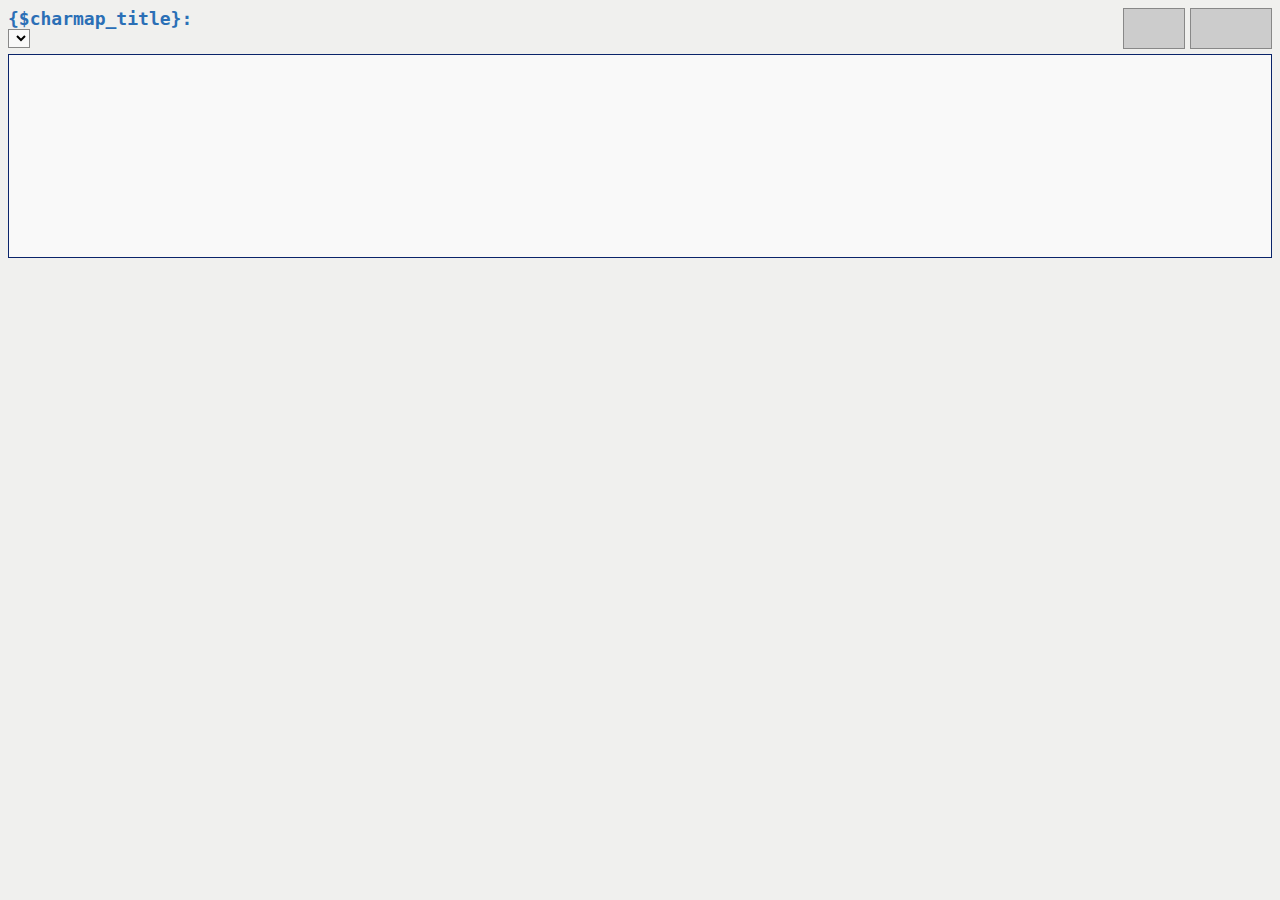
<file: wp-content/plugins/wp-synhighlight/edit_area/plugins/charmap/popup.html>
<?xml version="1.0" encoding="UTF-8"?>
<!DOCTYPE html PUBLIC "-//W3C//DTD XHTML 1.1//EN" "http://www.w3.org/TR/xhtml11/DTD/xhtml11.dtd">
<html xmlns="http://www.w3.org/1999/xhtml" xml:lang="en" >
<head>
<title>{$charmap_title}</title>
<meta http-equiv="Content-Type" content="text/html; charset=utf-8" />
<link rel="stylesheet" type="text/css" href="css/charmap.css" />
<script language="Javascript" type="text/javascript" src="jscripts/map.js">
</script>
</head>
<body onload='map_load()'>
<div id='preview_code' class='preview'></div>
<div id='preview_char' class='preview'></div>
<h1>{$charmap_title}:</h1>
<select id='select_range' onchange='renderCharMapHTML()' title='{$charmap_choose_block}'>
</select>
<div id='char_list'>

</div>



</body>
</html>
</file>
<file: wp-admin/css/install.css>
html {
	background: #f1f1f1;
	margin: 0 20px;
}

body {
	background: #fff;
	color: #444;
	font-family: "Open Sans", sans-serif;
	margin: 140px auto 25px;
	padding: 20px 20px 10px 20px;
	max-width: 700px;
	-webkit-font-smoothing: subpixel-antialiased;
	-webkit-box-shadow: 0 1px 3px rgba(0,0,0,0.13);
	box-shadow: 0 1px 3px rgba(0,0,0,0.13);
}

a {
	color: #0074a2;
	text-decoration: none;
}

a:hover {
	color: #2ea2cc;
}

h1 {
	border-bottom: 1px solid #dedede;
	clear: both;
	color: #666;
	font-size: 24px;
	margin: 30px 0;
	padding: 0;
	padding-bottom: 7px;
	font-weight: normal;
}

h2 {
	font-size: 16px;
}

p, li, dd, dt {
	padding-bottom: 2px;
	font-size: 14px;
	line-height: 1.5;
}

code, .code {
	font-family: Consolas, Monaco, monospace;
}

ul, ol, dl {
	padding: 5px 5px 5px 22px;
}

a img {
	border:0
}
abbr {
	border: 0;
	font-variant: normal;
}

label {
	cursor: pointer;
}

#logo {
	margin: 6px 0 14px 0;
	border-bottom: none;
	text-align:center
}
#logo a {
	background-image: url(../images/w-logo-blue.png?ver=20131202);
	background-image: none, url(../images/wordpress-logo.svg?ver=20131107);
	-webkit-background-size: 84px;
	background-size: 84px;
	background-position: center top;
	background-repeat: no-repeat;
	color: #999;
	height: 84px;
	font-size: 20px;
	font-weight: normal;
	line-height: 1.3em;
	margin: -130px auto 25px;
	padding: 0;
	text-decoration: none;
	width: 84px;
	text-indent: -9999px;
	outline: none;
	overflow: hidden;
	display: block;
}
.step {
	margin: 20px 0 15px;
}
.step, th {
	text-align: left;
	padding: 0;
}
.language-chooser.wp-core-ui .step .button.button-large {
	height: 36px;
	vertical-align: middle;
	font-size: 14px;
}
textarea {
	border: 1px solid #dfdfdf;
	font-family: "Open Sans", sans-serif;
	width: 100%;
	-webkit-box-sizing: border-box;
	-moz-box-sizing: border-box;
	box-sizing: border-box;
}

.form-table {
	border-collapse: collapse;
	margin-top: 1em;
	width: 100%;
}

.form-table td {
	margin-bottom: 9px;
	padding: 10px 20px 10px 0;
	border-bottom: 8px solid #fff;
	font-size: 14px;
	vertical-align: top
}

.form-table th {
	font-size: 14px;
	text-align: left;
	padding: 16px 20px 10px 0;
	width: 140px;
	vertical-align: top;
}

.form-table code {
	line-height: 18px;
	font-size: 14px;
}

.form-table p {
	margin: 4px 0 0 0;
	font-size: 11px;
}

.form-table input {
	line-height: 20px;
	font-size: 15px;
	padding: 3px 5px;
	border: 1px solid #ddd;
	-webkit-box-shadow: inset 0 1px 2px rgba(0,0,0,0.07);
	box-shadow: inset 0 1px 2px rgba(0,0,0,0.07);
}

input,
submit {
	font-family: "Open Sans", sans-serif;
}

.form-table input[type=text],
.form-table input[type=email],
.form-table input[type=url],
.form-table input[type=password] {
	width: 206px;
}

.form-table th p {
	font-weight: normal;
}

.form-table.install-success td {
	vertical-align: middle;
	padding: 16px 20px 10px 0;
}

.form-table.install-success td p {
	margin: 0;
	font-size: 14px;
}

.form-table.install-success td code {
	margin: 0;
	font-size: 18px;
}

#error-page {
	margin-top: 50px;
}

#error-page p {
	font-size: 14px;
	line-height: 18px;
	margin: 25px 0 20px;
}

#error-page code, .code {
	font-family: Consolas, Monaco, monospace;
}

#pass-strength-result {
	background-color: #eee;
	border-color: #ddd !important;
	border-style: solid;
	border-width: 1px;
	margin: 5px 5px 5px 0;
	padding: 5px;
	text-align: center;
	width: 200px;
	display: none;
}

#pass-strength-result.bad {
	background-color: #ffb78c;
	border-color: #ff853c !important;
}

#pass-strength-result.good {
	background-color: #ffec8b;
	border-color: #ffcc00 !important;
}

#pass-strength-result.short {
	background-color: #ffa0a0;
	border-color: #f04040 !important;
}

#pass-strength-result.strong {
	background-color: #c3ff88;
	border-color: #8dff1c !important;
}

.message {
	border: 1px solid #c00;
	padding: 0.5em 0.7em;
	margin: 5px 0 15px;
	background-color: #ffebe8;
}

/* @noflip */
#dbname,
#uname,
#pwd,
#dbhost,
#prefix,
#user_login,
#admin_email,
#pass1,
#pass2 {
	direction: ltr;
}


/* localization */
body.rtl,
.rtl textarea,
.rtl input,
.rtl submit {
	font-family: Tahoma, sans-serif;
}

:lang(he-il) body.rtl,
:lang(he-il) .rtl textarea,
:lang(he-il) .rtl input,
:lang(he-il) .rtl submit {
	font-family: Arial, sans-serif;
}

@media only screen and (max-width: 799px) {
	body {
		margin-top: 115px;
	}
	#logo a {
		margin: -125px auto 30px;
	}
}

@media screen and ( max-width: 782px ) {

	.form-table {
		margin-top: 0;
	}

	.form-table th,
	.form-table td {
		display: block;
		width: auto;
		vertical-align: middle;
	}

	.form-table th {
		padding: 20px 0 0;
	}

	.form-table td {
		padding: 5px 0;
		border: 0;
		margin: 0;
	}

	textarea,
	input {
		font-size: 16px;
	}

	.form-table td input[type="text"],
	.form-table td input[type="email"],
	.form-table td input[type="url"],
	.form-table td input[type="password"],
	.form-table td select,
	.form-table td textarea,
	.form-table span.description {
		width: 100%;
		font-size: 16px;
		line-height: 1.5;
		padding: 7px 10px;
		display: block;
		max-width: none;
		-webkit-box-sizing: border-box;
		-moz-box-sizing: border-box;
		box-sizing: border-box;
	}

}

body.language-chooser {
	max-width: 300px;
}

.language-chooser select {
	padding: 8px;
	width: 100%;
	display: block;
	border: 1px solid #ddd;
	background-color: #fff;
	color: #333;
	font-size: 16px;
	font-family: Arial, sans-serif;
	font-weight: normal;
}

.language-chooser p {
	text-align: right;
}

.screen-reader-input,
.screen-reader-text {
	position: absolute;
	margin: -1px;
	padding: 0;
	height: 1px;
	width: 1px;
	overflow: hidden;
	clip: rect(0 0 0 0);
	border: 0;
}

.spinner {
	background: url(../images/spinner.gif) no-repeat;
	-webkit-background-size: 20px 20px;
	background-size: 20px 20px;
	visibility: hidden;
	opacity: 0.7;
	filter: alpha(opacity=70);
	width: 20px;
	height: 20px;
	margin: 2px 5px 0;
}

.step .spinner {
	display: inline-block;
	margin-top: 8px;
	margin-right: 15px;
	vertical-align: top;
}

/**
 * HiDPI Displays
 */
@media print,
  (-o-min-device-pixel-ratio: 5/4),
  (-webkit-min-device-pixel-ratio: 1.25),
  (min-resolution: 120dpi) {

	.spinner {
		background-image: url(../images/spinner-2x.gif);
	}

}
</file>
<file: wp-content/themes/twentyfourteen/genericons/genericons.css>
/**

	Genericons Helper CSS

*/


/**
 * The font was graciously generated by Font Squirrel (http://www.fontsquirrel.com). We love those guys.
 */

@font-face {
    font-family: 'Genericons';
    src: url('font/genericons-regular-webfont.eot');
}

@font-face {
    font-family: 'Genericons';
    src: url([data-uri]) format('woff'),
         url('font/genericons-regular-webfont.ttf') format('truetype'),
         url('font/genericons-regular-webfont.svg#genericonsregular') format('svg');
    font-weight: normal;
    font-style: normal;
}


/**
 * All Genericons
 */

.genericon {
	display: inline-block;
	width: 16px;
	height: 16px;
	-webkit-font-smoothing: antialiased;
	font-size: 16px;
	line-height: 1;
	font-family: 'Genericons';
	text-decoration: inherit;
	font-weight: normal;
	font-style: normal;
	vertical-align: top;
}

/**
 * IE7 and IE6 hacks
 */

.genericon {
	*overflow: auto;
	*zoom: 1;
	*display: inline;
}

/**
 * Individual icons
 */

/* Post formats */
.genericon-standard:before {        content: '\f100'; }
.genericon-aside:before {           content: '\f101'; }
.genericon-image:before {           content: '\f102'; }
.genericon-gallery:before {         content: '\f103'; }
.genericon-video:before {           content: '\f104'; }
.genericon-status:before {          content: '\f105'; }
.genericon-quote:before {           content: '\f106'; }
.genericon-link:before {            content: '\f107'; }
.genericon-chat:before {            content: '\f108'; }
.genericon-audio:before {           content: '\f109'; }

/* Social icons */
.genericon-github:before {          content: '\f200'; }
.genericon-dribbble:before {        content: '\f201'; }
.genericon-twitter:before {         content: '\f202'; }
.genericon-facebook:before {        content: '\f203'; }
.genericon-facebook-alt:before {    content: '\f204'; }
.genericon-wordpress:before {       content: '\f205'; }
.genericon-googleplus:before {      content: '\f206'; }
.genericon-linkedin:before {        content: '\f207'; }
.genericon-linkedin-alt:before {    content: '\f208'; }
.genericon-pinterest:before {       content: '\f209'; }
.genericon-pinterest-alt:before {   content: '\f210'; }
.genericon-flickr:before {          content: '\f211'; }
.genericon-vimeo:before {           content: '\f212'; }
.genericon-youtube:before {         content: '\f213'; }
.genericon-tumblr:before {          content: '\f214'; }
.genericon-instagram:before {       content: '\f215'; }
.genericon-codepen:before {         content: '\f216'; }
.genericon-polldaddy:before {       content: '\f217'; }
.genericon-googleplus-alt:before {  content: '\f218'; }
.genericon-path:before {            content: '\f219'; }
.genericon-skype:before {           content: '\f220'; }
.genericon-digg:before {            content: '\f221'; }
.genericon-reddit:before {          content: '\f222'; }
.genericon-stumbleupon:before {     content: '\f223'; }
.genericon-pocket:before {          content: '\f224'; }

/* Meta icons */
.genericon-comment:before {         content: '\f300'; }
.genericon-category:before {        content: '\f301'; }
.genericon-tag:before {             content: '\f302'; }
.genericon-time:before {            content: '\f303'; }
.genericon-user:before {            content: '\f304'; }
.genericon-day:before {             content: '\f305'; }
.genericon-week:before {            content: '\f306'; }
.genericon-month:before {           content: '\f307'; }
.genericon-pinned:before {          content: '\f308'; }

/* Other icons */
.genericon-search:before {          content: '\f400'; }
.genericon-unzoom:before {          content: '\f401'; }
.genericon-zoom:before {            content: '\f402'; }
.genericon-show:before {            content: '\f403'; }
.genericon-hide:before {            content: '\f404'; }
.genericon-close:before {           content: '\f405'; }
.genericon-close-alt:before {       content: '\f406'; }
.genericon-trash:before {           content: '\f407'; }
.genericon-star:before {            content: '\f408'; }
.genericon-home:before {            content: '\f409'; }
.genericon-mail:before {            content: '\f410'; }
.genericon-edit:before {            content: '\f411'; }
.genericon-reply:before {           content: '\f412'; }
.genericon-feed:before {            content: '\f413'; }
.genericon-warning:before {         content: '\f414'; }
.genericon-share:before {           content: '\f415'; }
.genericon-attachment:before {      content: '\f416'; }
.genericon-location:before {        content: '\f417'; }
.genericon-checkmark:before {       content: '\f418'; }
.genericon-menu:before {            content: '\f419'; }
.genericon-refresh:before {         content: '\f420'; }
.genericon-minimize:before {        content: '\f421'; }
.genericon-maximize:before {        content: '\f422'; }
.genericon-404:before {             content: '\f423'; }
.genericon-spam:before {            content: '\f424'; }
.genericon-summary:before {         content: '\f425'; }
.genericon-cloud:before {           content: '\f426'; }
.genericon-key:before {             content: '\f427'; }
.genericon-dot:before {             content: '\f428'; }
.genericon-next:before {            content: '\f429'; }
.genericon-previous:before {        content: '\f430'; }
.genericon-expand:before {          content: '\f431'; }
.genericon-collapse:before {        content: '\f432'; }
.genericon-dropdown:before {        content: '\f433'; }
.genericon-dropdown-left:before {   content: '\f434'; }
.genericon-top:before {             content: '\f435'; }
.genericon-draggable:before {       content: '\f436'; }
.genericon-phone:before {           content: '\f437'; }
.genericon-send-to-phone:before {   content: '\f438'; }
.genericon-plugin:before {          content: '\f439'; }
.genericon-cloud-download:before {  content: '\f440'; }
.genericon-cloud-upload:before {    content: '\f441'; }
.genericon-external:before {        content: '\f442'; }
.genericon-document:before {        content: '\f443'; }
.genericon-book:before {            content: '\f444'; }
.genericon-cog:before {             content: '\f445'; }
.genericon-unapprove:before {       content: '\f446'; }
.genericon-cart:before {            content: '\f447'; }
.genericon-pause:before {           content: '\f448'; }
.genericon-stop:before {            content: '\f449'; }
.genericon-skip-back:before {       content: '\f450'; }
.genericon-skip-ahead:before {      content: '\f451'; }
.genericon-play:before {            content: '\f452'; }
.genericon-tablet:before {          content: '\f453'; }
.genericon-send-to-tablet:before {  content: '\f454'; }
.genericon-info:before {            content: '\f455'; }
.genericon-notice:before {          content: '\f456'; }
.genericon-help:before {            content: '\f457'; }
.genericon-fastforward:before {     content: '\f458'; }
.genericon-rewind:before {          content: '\f459'; }
.genericon-portfolio:before {       content: '\f460'; }
.genericon-heart:before {           content: '\f461'; }
.genericon-code:before {            content: '\f462'; }
.genericon-subscribe:before {       content: '\f463'; }
.genericon-unsubscribe:before {     content: '\f464'; }
.genericon-subscribed:before {      content: '\f465'; }
.genericon-reply-alt:before {       content: '\f466'; }
.genericon-reply-single:before {    content: '\f467'; }
.genericon-flag:before {            content: '\f468'; }
.genericon-print:before {           content: '\f469'; }
.genericon-lock:before {            content: '\f470'; }
.genericon-bold:before {            content: '\f471'; }
.genericon-italic:before {          content: '\f472'; }
.genericon-picture:before {         content: '\f473'; }

/* Generic shapes */
.genericon-uparrow:before {         content: '\f500'; }
.genericon-rightarrow:before {      content: '\f501'; }
.genericon-downarrow:before {       content: '\f502'; }
.genericon-leftarrow:before {       content: '\f503'; }
</file>
<file: wp-content/plugins/wp-synhighlight/edit_area/plugins/charmap/css/charmap.css>
body{
	background-color: #F0F0EE; 
	font: 12px monospace, sans-serif;
}

select{
	background-color: #F9F9F9;
	border: solid 1px #888888;
}

h1, h2, h3, h4, h5, h6{
	margin: 0;
	padding: 0;
	color: #2B6FB6;
}

h1{
	font-size: 1.5em;
}

div#char_list{
	height: 200px;
	overflow: auto;
	padding: 1px;
	border: 1px solid #0A246A;
	background-color: #F9F9F9;
	clear: both;
	margin-top: 5px;
}

a.char{
	display: block;
	float: left;
	width: 20px;
	height: 20px;
	line-height: 20px;
	margin: 1px;
	border: solid 1px #888888;
	text-align: center;
	cursor: pointer;
}

a.char:hover{
	background-color: #CCCCCC;
}

.preview{
	border: solid 1px #888888;
	width: 50px;
	padding: 2px 5px;
	height: 35px;
	line-height: 35px;
	text-align:center;	 
	background-color: #CCCCCC;
	font-size: 2em;
	float: right;
	font-weight: bold;
	margin: 0 0 5px 5px;
}

#preview_code{
	font-size: 1.1em;
	width: 70px;
}
</file>
